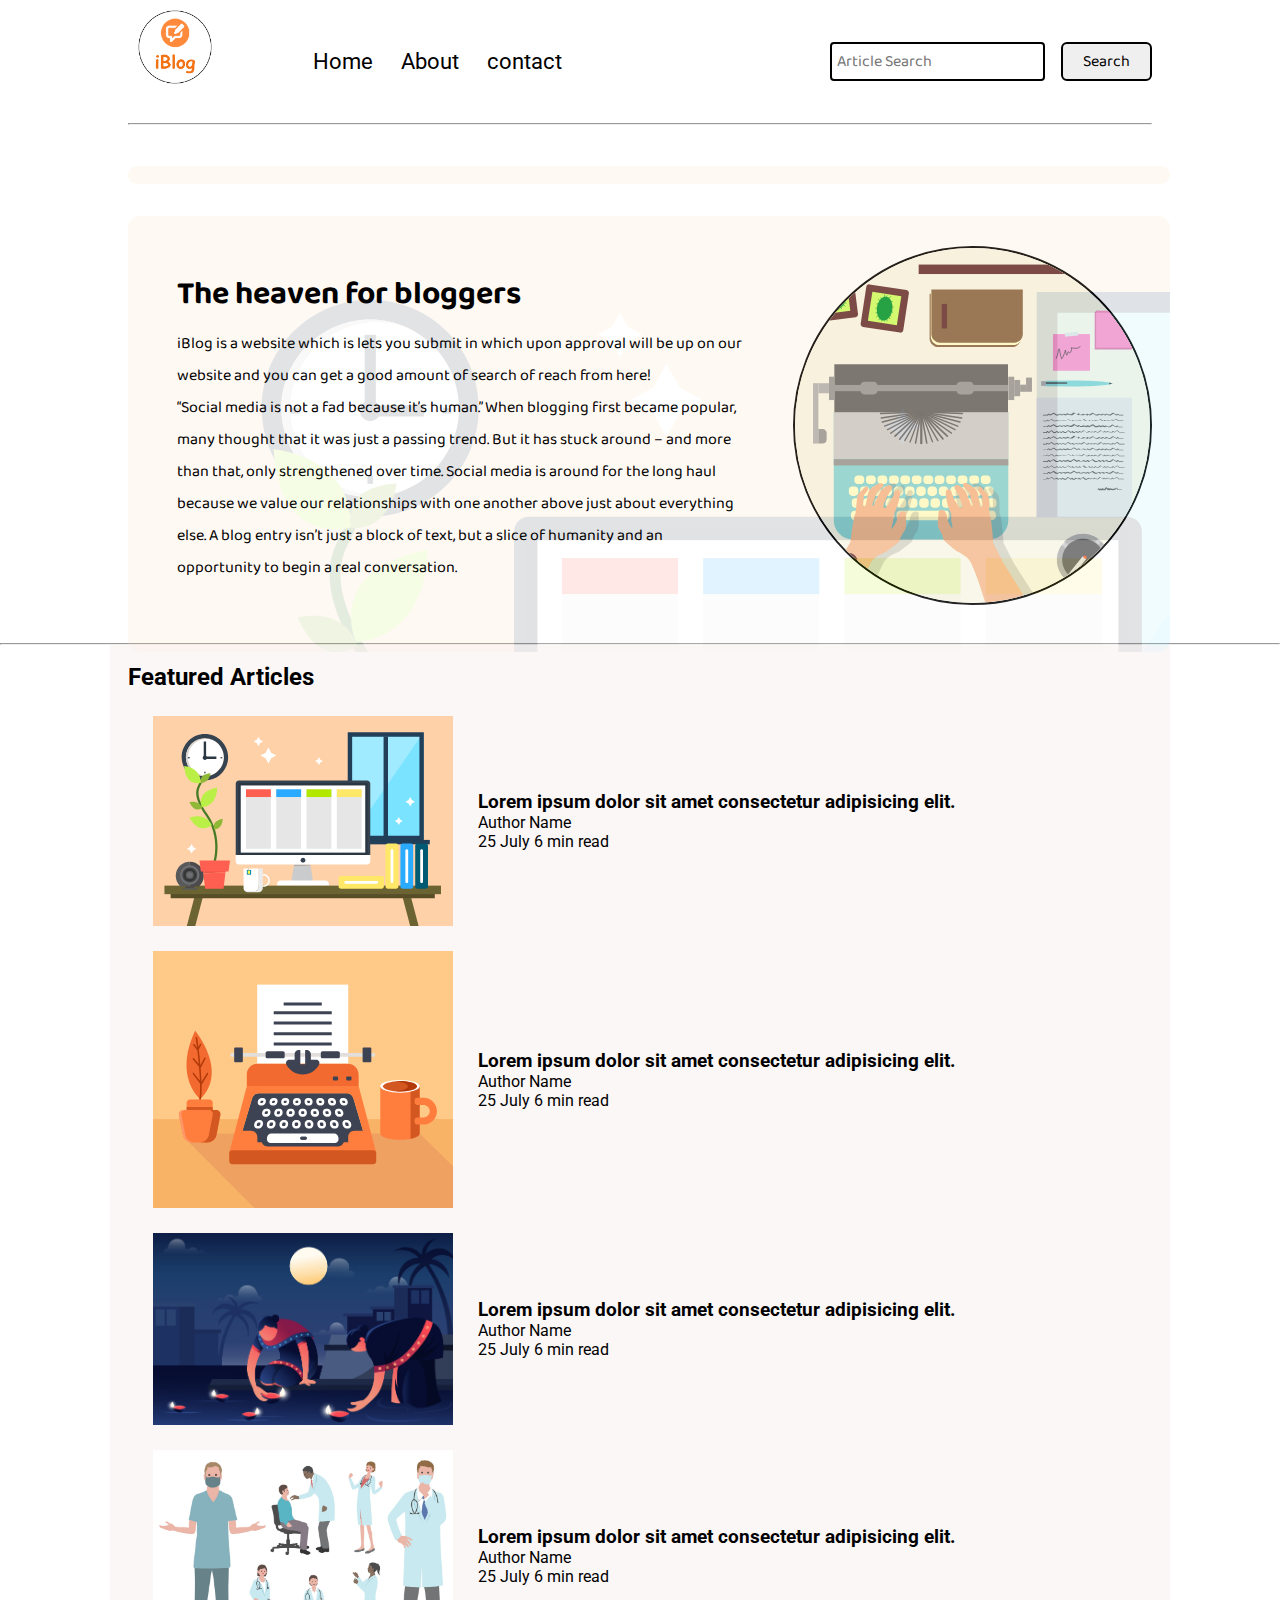
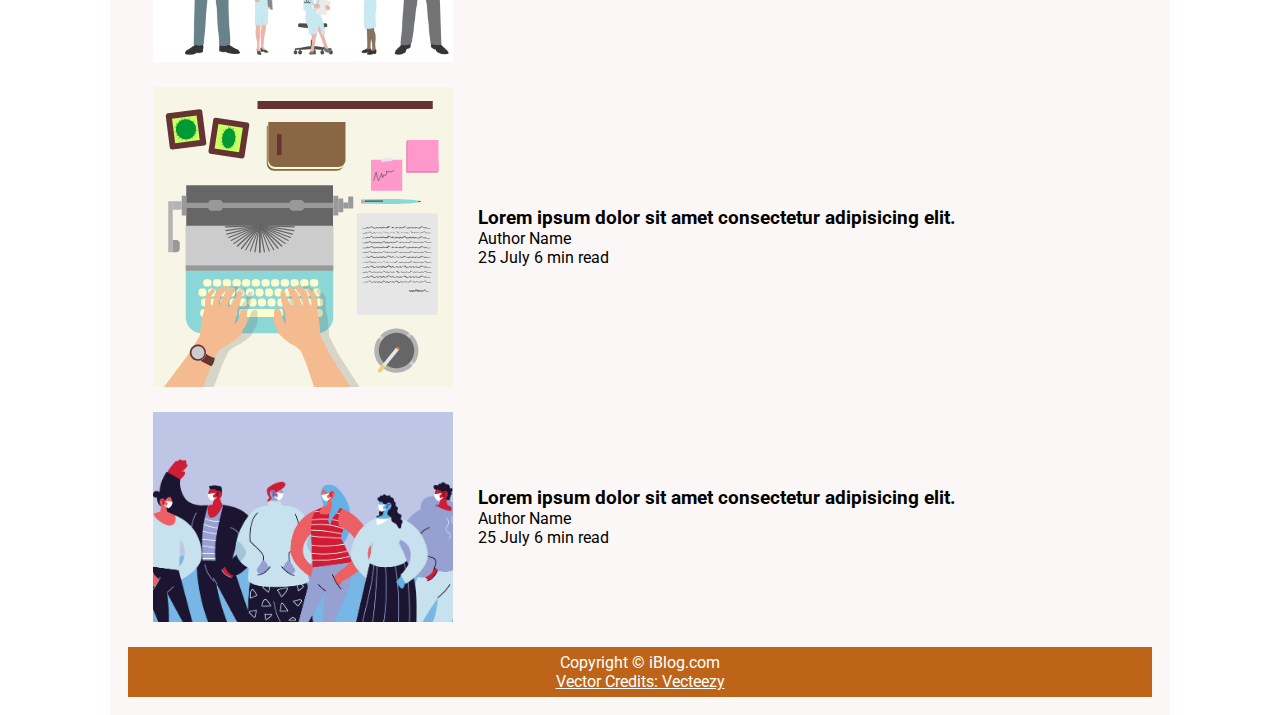
<file: Responsive Blog Templete/index.html>
<!DOCTYPE html>
<html lang="en">
<head>
    <meta charset="UTF-8">
    <meta http-equiv="X-UA-Compatible" content="IE=edge">
    <meta name="viewport" content="width=device-width, initial-scale=1.0">
    <link  rel="stylesheet" href="css/style.css">
    <link  rel="stylesheet" href="css/utils.css">
    <link  rel="stylesheet" href="css/mobile.css">
 <title>iBlog - Heaven for bloggers</title>
</head>
<body>
    <nav class="navigation max-width-1 m-auto">
      <div class="nav-left">
        <a href="/">
        <span><img src="img/logo.png" width="94px" alt=""></span>
        <span></span>
        <ul>
          <li><a href="/">Home</a></li>
          <li><a href="#">About</a></li>
          <li><a href="/contact.html">contact</a></li>

        </ul>
        </div>
    <div class="nav right">
      <form action="/search.html"method="get">
 <input class="form-input" type="text" name="query"placeholder="Article Search">
    <button class="btn">Search</button>
 </form>
 </div>
 </nav>
 <div class="max-width-1 m-auto">
  <hr>
 </div>
 <div class="m-auto content max-width-1 my-2">
</div>
<div class="content max-width-1 m-auto">
  <div class="content-left">
    <div>
  <h1>The heaven for bloggers</h1>
  <p>iBlog is a website which is lets you submit in which upon approval
    will be up on our website and you can
   get a good amount of search of reach from here! </p>
   <p>“Social media is not a fad because it’s human.”
     When blogging first became popular, many thought that it was just a passing trend. 
     But it has stuck around – and more than that, only strengthened over time.
     Social media is around for the long haul because we value our relationships
      with one another above just about  everything else.  A blog entry isn’t just
      a block of text, but a slice of humanity and an opportunity to begin a real conversation.</p>
    </div>
    <div class="max-width-1 m-auto"></div>
    </div>
      <div class="content-right">
        <img src="img/home.svg" alt="iBlog">
    </div></div><hr>
    <div class="home-articles max-width-1 m-auto font2">
      
      
      <h2>Featured Articles</h2>  
      <div class="home-article">
        <img src="img/11.svg"alt="article">
        <div class="home-article-content">
          <h3>Lorem ipsum dolor sit amet consectetur adipisicing elit. </h3>
          <div >Author Name</div>
          <span>25 July 6 min read</span>
      </div>
    </div>
    <div class="home-article">
      <img src="img/5.svg"alt="article">
      <div class="home-article-content">
        <h3>Lorem ipsum dolor sit amet consectetur adipisicing elit. </h3>
        <div >Author Name</div>
        <span>25 July 6 min read</span>
    </div>
  </div>
<div class="home-article">
      <img src="img/Vecteezy_Diwali-Illustration_ba1020.jpg"alt="article">
      <div class="home-article-content">
        <h3>Lorem ipsum dolor sit amet consectetur adipisicing elit. </h3>
        <div >Author Name</div>
        <span>25 July 6 min read</span>
    </div>
  </div>
  <div class="home-article">
    <img src="img/4.jpg"alt="article">
    <div class="home-article-content">
      <h3>Lorem ipsum dolor sit amet consectetur adipisicing elit. </h3>
      <div >Author Name</div>
      <span>25 July 6 min read</span>
  </div>
</div>
<div class="home-article">
  <img src="img/home.svg"alt="article">
  <div class="home-article-content">
    <h3>Lorem ipsum dolor sit amet consectetur adipisicing elit. </h3>
    <div >Author Name</div>
    <span>25 July 6 min read</span>
</div>
</div>
<div class="home-article">
  <img src="img/2.png"alt="article">
  <div class="home-article-content">
    <h3>Lorem ipsum dolor sit amet consectetur adipisicing elit. </h3>
    <div >Author Name</div>
    <span>25 July 6 min read</span>
</div>
</div>
  <div class="footer">
     <p>Copyright &copy; iBlog.com</p> 
      <a href="http://www.vecteezy.com/free-vector/typewriter">Vector
       Credits: Vecteezy </a>
    </div>
</body>
</html>
</file>
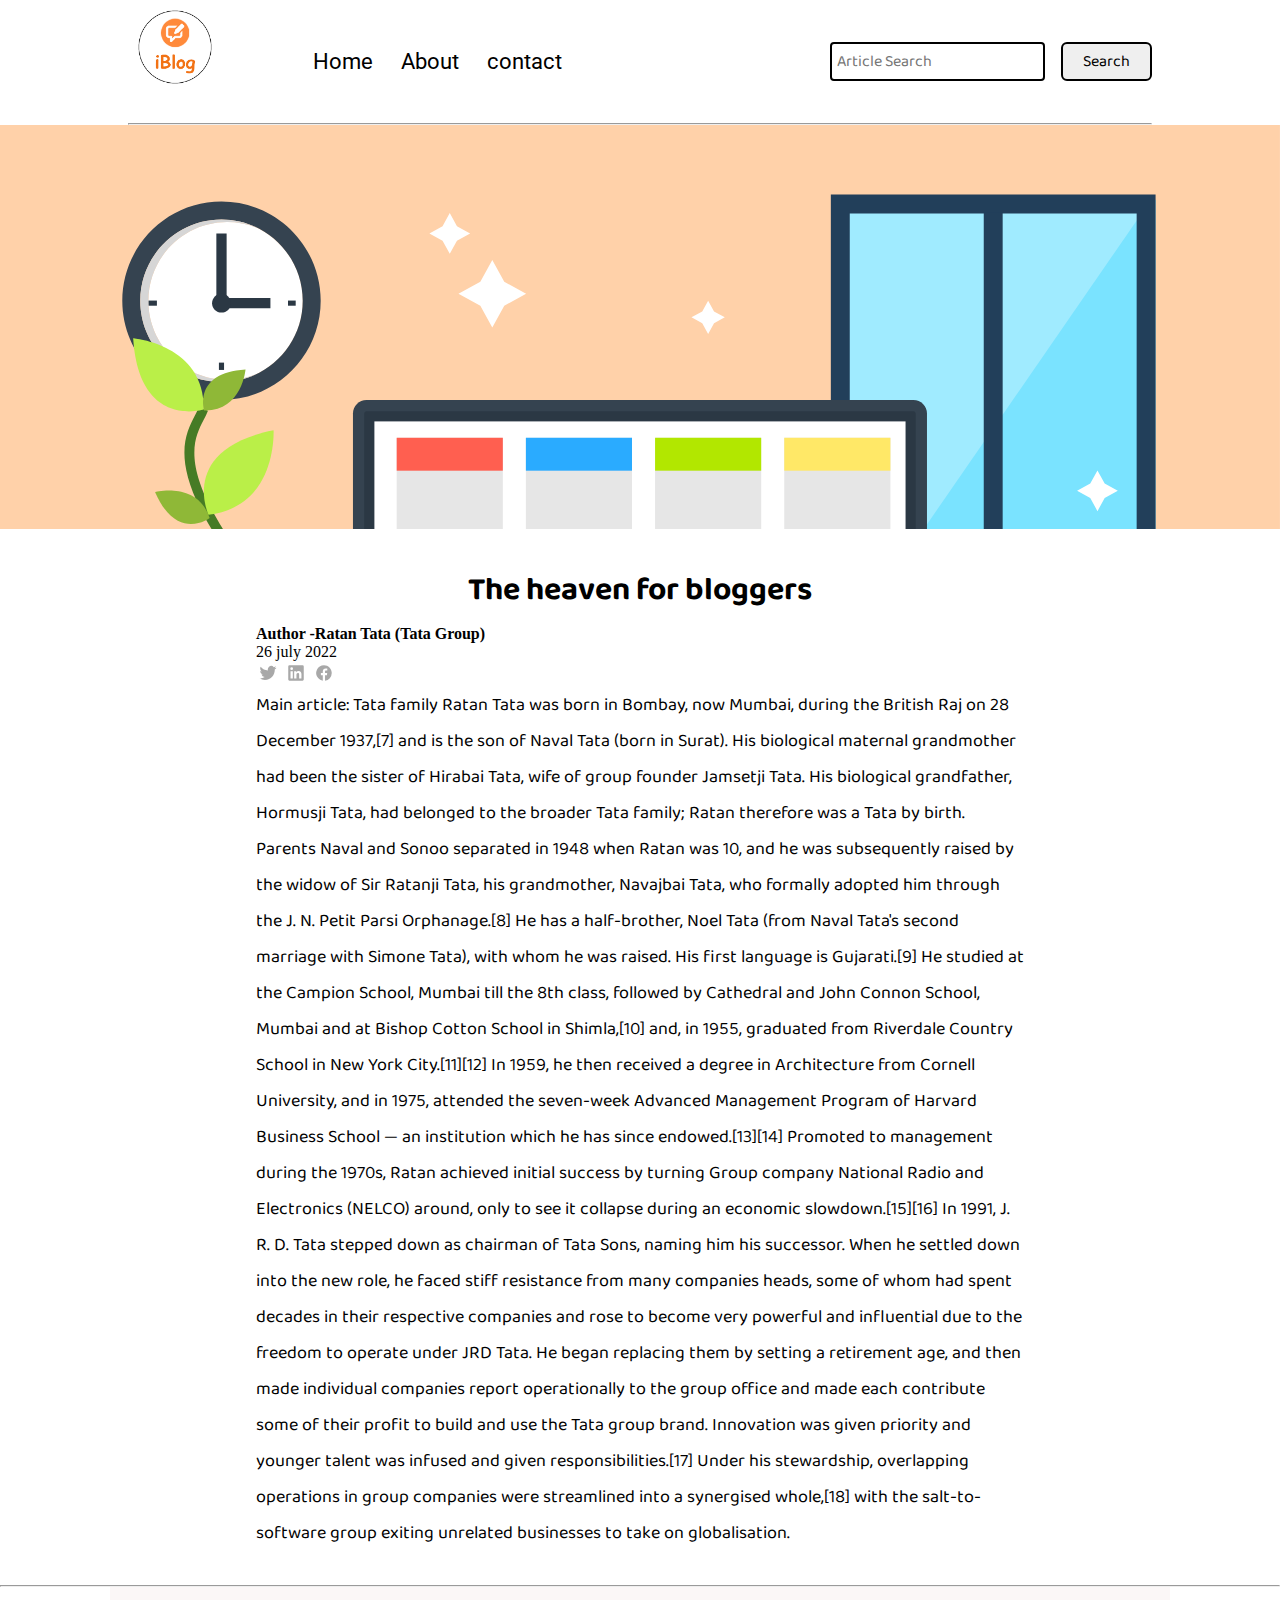
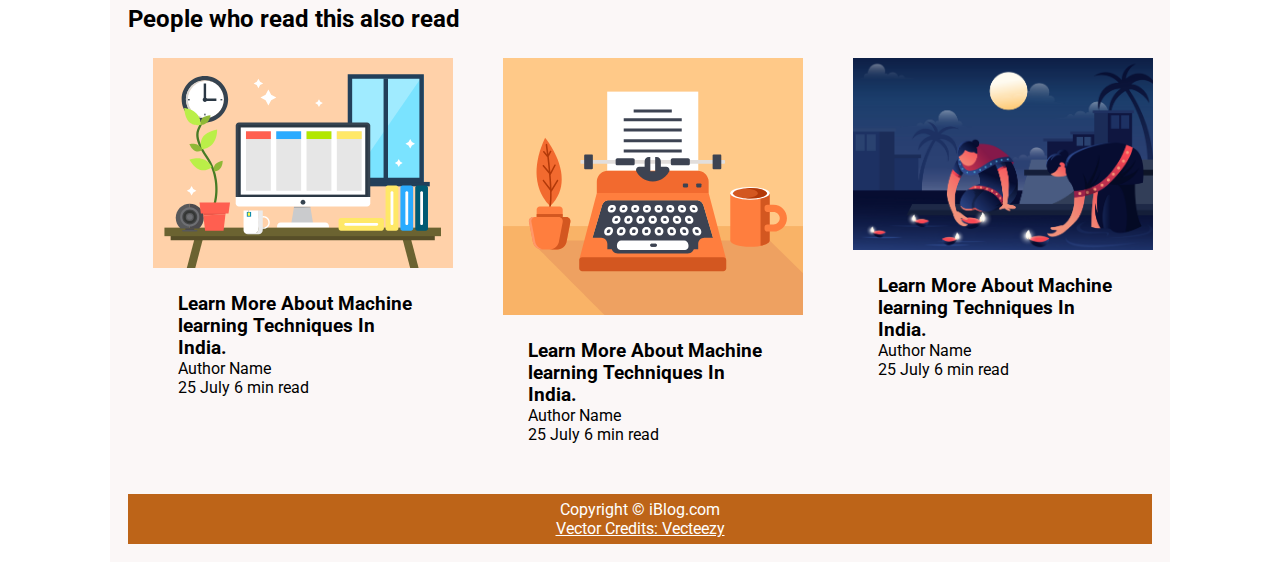
<file: Responsive Blog Templete/blogpost.html>
<!DOCTYPE html>
<html lang="en">
<head>
    <meta charset="UTF-8">
    <meta http-equiv="X-UA-Compatible" content="IE=edge">
    <meta name="viewport" content="width=device-width, initial-scale=1.0">
    <link  rel="stylesheet" href="css/style.css">
    <link  rel="stylesheet" href="css/utils.css">
    <link  rel="stylesheet" href="css/blogpost.css">
    <link  rel="stylesheet" href="css/mobile.css">
 <title>iBlog - Heaven for bloggers</title>
</head>
<body>
    <nav class="navigation max-width-1 m-auto">
        <div class="nav-left">
          <a href="/">
          <span><img src="img/logo.png" width="94px" alt=""></span>
        <ul>
          <li><a href="/">Home</a></li>
          <li><a href="#">About</a></li>
          <li><a href="/contact.html">contact</a></li>

        </ul>
        </div>
    <div class="nav right">
 <input class="form-input" type="text" placeholder="Article Search">
    <button class="btn">Search</button>

 </div>
 </nav>
 <div class="max-width-1 m-auto">
  <hr>
 </div>
 <div class="post-img">
    <img src="img/11.svg" alt="">
 </div>
 <div class="m-auto blog-post-content max-width-2 my-2 m-auto my-2">
<h1 class="font1"> The heaven for bloggers</h1>
<div class="blogpost-meta">
  
  <div class="=author-info">
  <div>
    <b>
     Author -Ratan Tata 
     (Tata Group)
    </b>
  </div>
  <div> 
    26 july 2022 </div>
  <div></div>
  <div class="social">
    <svg width="24" height="24" viewBox="0 0 24 24" fill="none"><path d="M20 5.34c-.67.41-1.4.7-2.18.87a3.45 3.45 0 0 0-5.02-.1 3.49 3.49 0 0 0-1.02 2.47c0 .28.03.54.07.8a9.91 9.91 0 0 1-7.17-3.66 3.9 3.9 0 0 0-.5 1.74 3.6 3.6 0 0 0 1.56 2.92 3.36 3.36 0 0 1-1.55-.44V10c0 1.67 1.2 3.08 2.8 3.42-.3.06-.6.1-.94.12l-.62-.06a3.5 3.5 0 0 0 3.24 2.43 7.34 7.34 0 0 1-4.36 1.49l-.81-.05a9.96 9.96 0 0 0 5.36 1.56c6.4 0 9.91-5.32 9.9-9.9v-.5c.69-.49 1.28-1.1 1.74-1.81-.63.3-1.3.48-2 .56A3.33 3.33 0 0 0 20 5.33" fill="#A8A8A8"></path></svg>
    <svg width="24" height="24" viewBox="0 0 24 24" fill="none"><path d="M19.75 5.39v13.22a1.14 1.14 0 0 1-1.14 1.14H5.39a1.14 1.14 0 0 1-1.14-1.14V5.39a1.14 1.14 0 0 1 1.14-1.14h13.22a1.14 1.14 0 0 1 1.14 1.14zM8.81 10.18H6.53v7.3H8.8v-7.3zM9 7.67a1.31 1.31 0 0 0-1.3-1.32h-.04a1.32 1.32 0 0 0 0 2.64A1.31 1.31 0 0 0 9 7.71v-.04zm8.46 5.37c0-2.2-1.4-3.05-2.78-3.05a2.6 2.6 0 0 0-2.3 1.18h-.07v-1h-2.14v7.3h2.28V13.6a1.51 1.51 0 0 1 1.36-1.63h.09c.72 0 1.26.45 1.26 1.6v3.91h2.28l.02-4.43z" fill="#A8A8A8"></path></svg>
    <svg width="24" height="24" viewBox="0 0 24 24" fill="none"><path d="M19.75 12.04c0-4.3-3.47-7.79-7.75-7.79a7.77 7.77 0 0 0-5.9 12.84 7.77 7.77 0 0 0 4.69 2.63v-5.49h-1.9v-2.2h1.9v-1.62c0-1.88 1.14-2.9 2.8-2.9.8 0 1.49.06 1.69.08v1.97h-1.15c-.91 0-1.1.43-1.1 1.07v1.4h2.17l-.28 2.2h-1.88v5.52a7.77 7.77 0 0 0 6.7-7.71" fill="#A8A8A8"></path></svg>

  </div>

<p class="font1">Main article: Tata family
  Ratan Tata was born in Bombay, now Mumbai, during the British Raj on 28 December 1937,[7] and is the son of Naval Tata (born in Surat). His biological maternal grandmother had been the sister of Hirabai Tata, wife of group founder Jamsetji Tata. His biological grandfather, Hormusji Tata, had belonged to the broader Tata family; Ratan therefore was a Tata by birth. Parents Naval and Sonoo separated in 1948 when Ratan was 10, and he was subsequently raised by the widow of Sir Ratanji Tata, his grandmother, Navajbai Tata, who formally adopted him through the J. N. Petit Parsi Orphanage.[8] He has a half-brother, Noel Tata (from Naval Tata's second marriage with Simone Tata), with whom he was raised. His first language is Gujarati.[9]
  
  He studied at the Campion School, Mumbai till the 8th class, followed by Cathedral and John Connon School, Mumbai and at Bishop Cotton School in Shimla,[10] and, in 1955, graduated from Riverdale Country School in New York City.[11][12] In 1959, he then received a degree in Architecture from Cornell University, and in 1975, attended the seven-week Advanced Management Program of Harvard Business School — an institution which he has since endowed.[13][14]
  
  Promoted to management during the 1970s, Ratan achieved initial success by turning Group company National Radio and Electronics (NELCO) around, only to see it collapse during an economic slowdown.[15][16] In 1991, J. R. D. Tata stepped down as chairman of Tata Sons, naming him his successor. When he settled down into the new role, he faced stiff resistance from many companies heads, some of whom had spent decades in their respective companies and rose to become very powerful and influential due to the freedom to operate under JRD Tata. He began replacing them by setting a retirement age, and then made individual companies report operationally to the group office and made each contribute some of their profit to build and use the Tata group brand. Innovation was given priority and younger talent was infused and given responsibilities.[17] Under his stewardship, overlapping operations in group companies were streamlined into a synergised whole,[18] with the salt-to-software group exiting unrelated businesses to take on globalisation.</p>
</div>

    </div>
    <div class="max-width-1 m-auto"></div>
   
    </div></div><hr>
    <div class="home-articles max-width-1 m-auto font2">
      <h2>People who read this also read</h2>
      <div class="row">

      <div class="home-article more-post">
        <img src="img/11.svg"alt="article">
        <div class="home-article-content">
          <h3>Learn More About Machine learning Techniques In India. </h3>
          <div >Author Name</div>
          <span>25 July 6 min read</span>
      </div>
    </div>
    <div class="home-article more-post">
      <img src="img/5.svg"article">
      <div class="home-article-content">
        <h3>Learn More About Machine learning Techniques In India. </h3>
        <div >Author Name</div>
        <span>25 July 6 min read</span>
    </div>
  </div>
<div class="home-article more-post">
      <img src="img/Vecteezy_Diwali-Illustration_ba1020.jpg"alt="article">
      <div class="home-article-content">
        <h3>Learn More About Machine learning Techniques In India. </h3>
        <div >Author Name</div>
        <span>25 July 6 min read</span>
    </div>
  </div>
  

</div>
  <div class="footer">
     <p>Copyright &copy; iBlog.com</p> 
      <a href="http://www.vecteezy.com/free-vector/typewriter">Vector
       Credits: Vecteezy </a>
    </div>
</body>
</html>
</file>
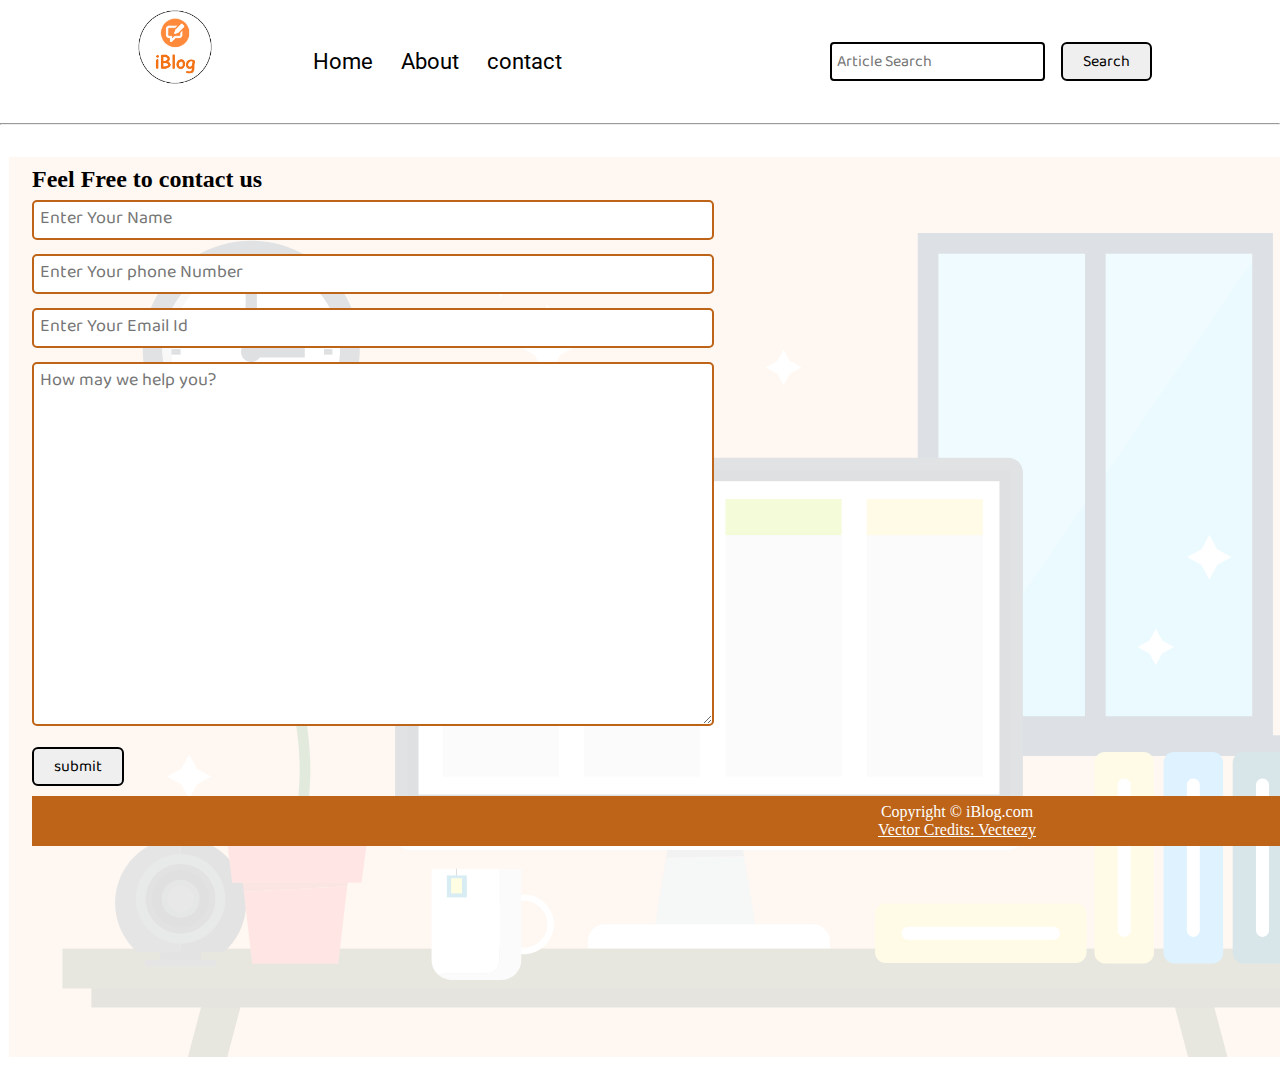
<file: Responsive Blog Templete/contact.html>
<!DOCTYPE html>
<html lang="en">
<head>
    <meta charset="UTF-8">
    <meta name="viewport" content="width=device-width, initial-scale=1.0">
    <link  rel="stylesheet" href="css/style.css">
    <link  rel="stylesheet" href="css/utils.css">
    <link  rel="stylesheet" href="css/contact.css">
    <link  rel="stylesheet" href="css/mobile.css">
 <title>iBlog - Heaven for bloggers</title>
</head>
<body>
    <nav class="navigation max-width-1 m-auto">
        <div class="nav-left">
          <a href="/">
          <span><img src="img/logo.png" width="94px" alt=""></span>
        <ul>
          <li><a href="/">Home</a></li>
          <li><a href="#">About</a></li>
          <li><a href="/contact.html">contact</a></li>
        </ul>
        </div>
    <div class="nav right">
        <form action="search.html" method="get">
 <input class="form-input" type="text" placeholder="Article Search">
    <button class="btn">Search</button>
    </form>
    </div>
    </nav>
    <hr>
<div class="contact-content">
<div class="max-width-1 m-auto mx-1">
<h2>Feel Free to contact us</h2>
<div class="contact-form">
    <div class="form-box">
        <input type="text" placeholder="Enter Your Name">
    </div>
    <div class="form-box">
        <input type="text" placeholder="Enter Your phone Number">
    </div>
    <div class="form-box">
        <input type="text" placeholder="Enter Your Email Id">
    </div>
    <div class="form-box">
        <textarea name="" id="" cols="30" rows="10" placeholder="How may we help you?"></textarea>
             </textarea>   
    
    <div class="form-box">
    <button class="btn">submit</button>
    </div>
</div>
<div class="footer">
    <p>Copyright &copy; iBlog.com</p> 
     <a href="http://www.vecteezy.com/free-vector/typewriter">Vector
      Credits: Vecteezy </a>
   </div>
</body>
</html>
</file>
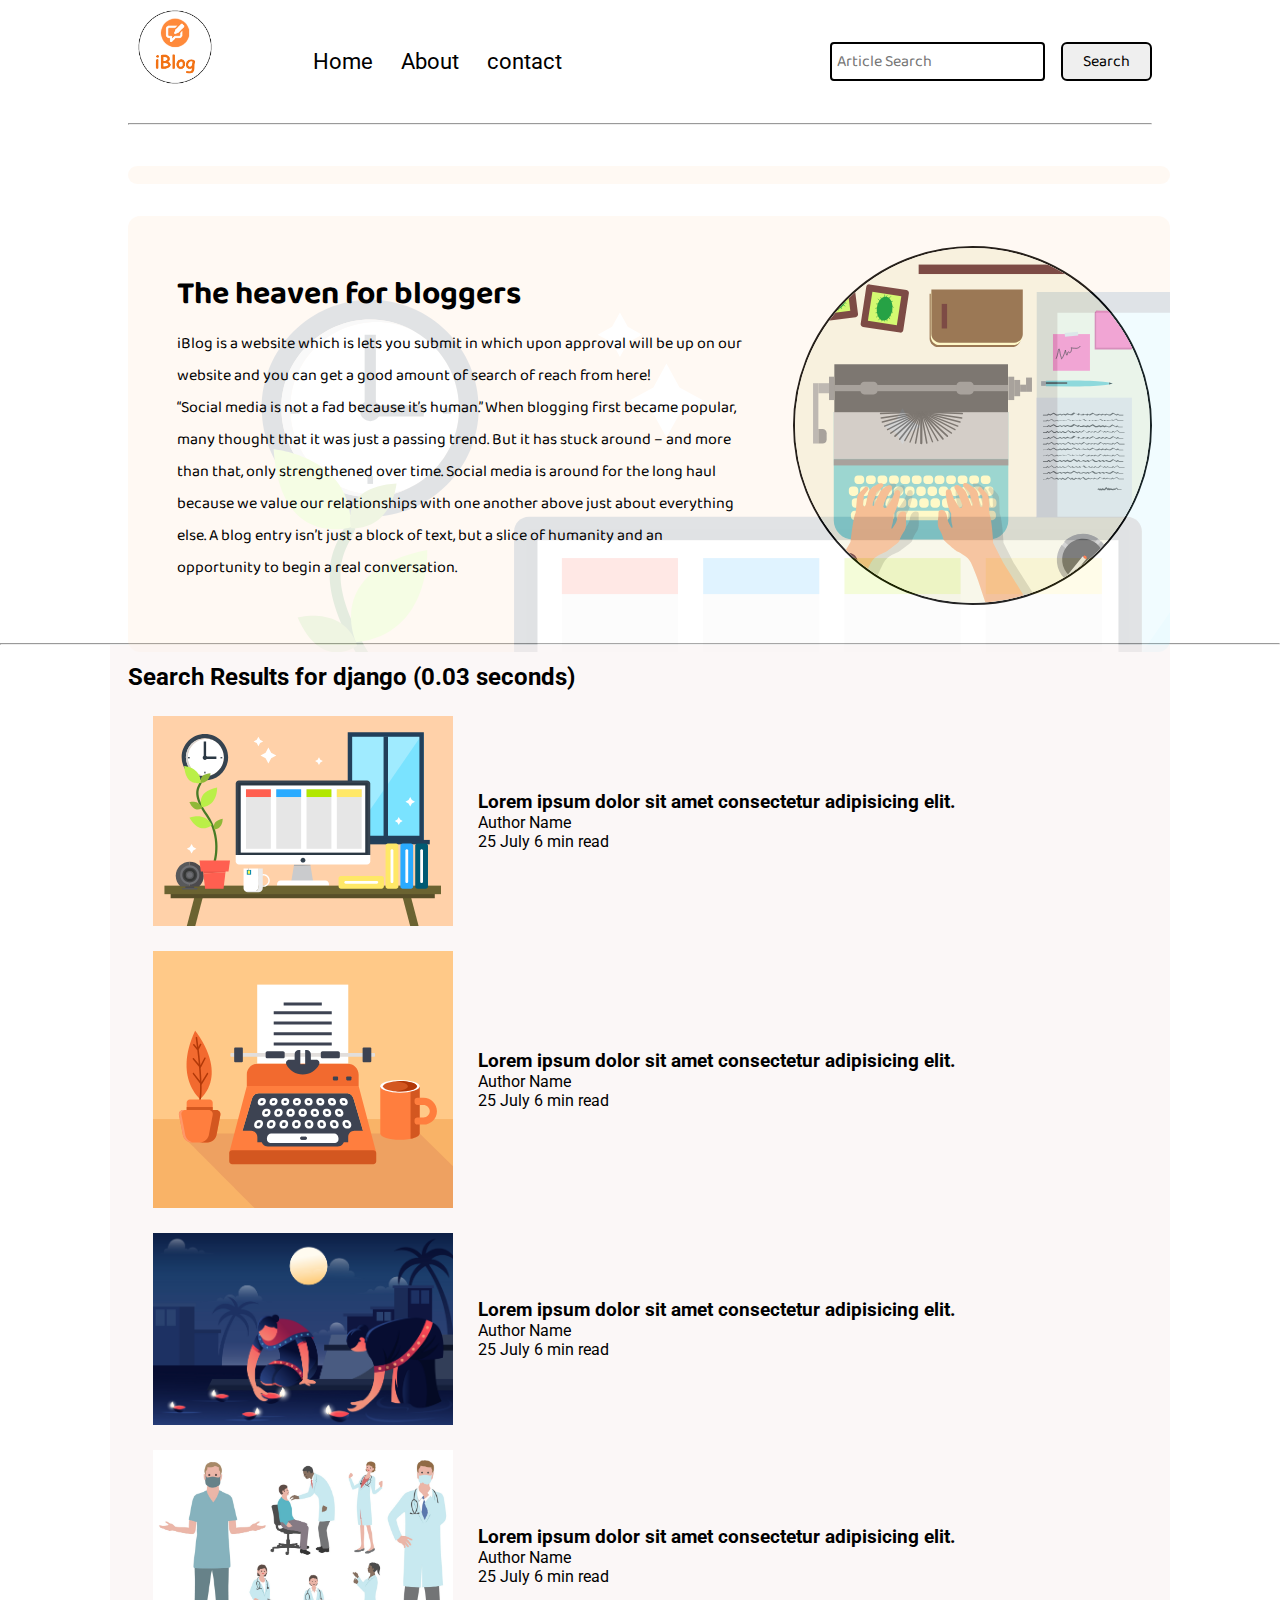
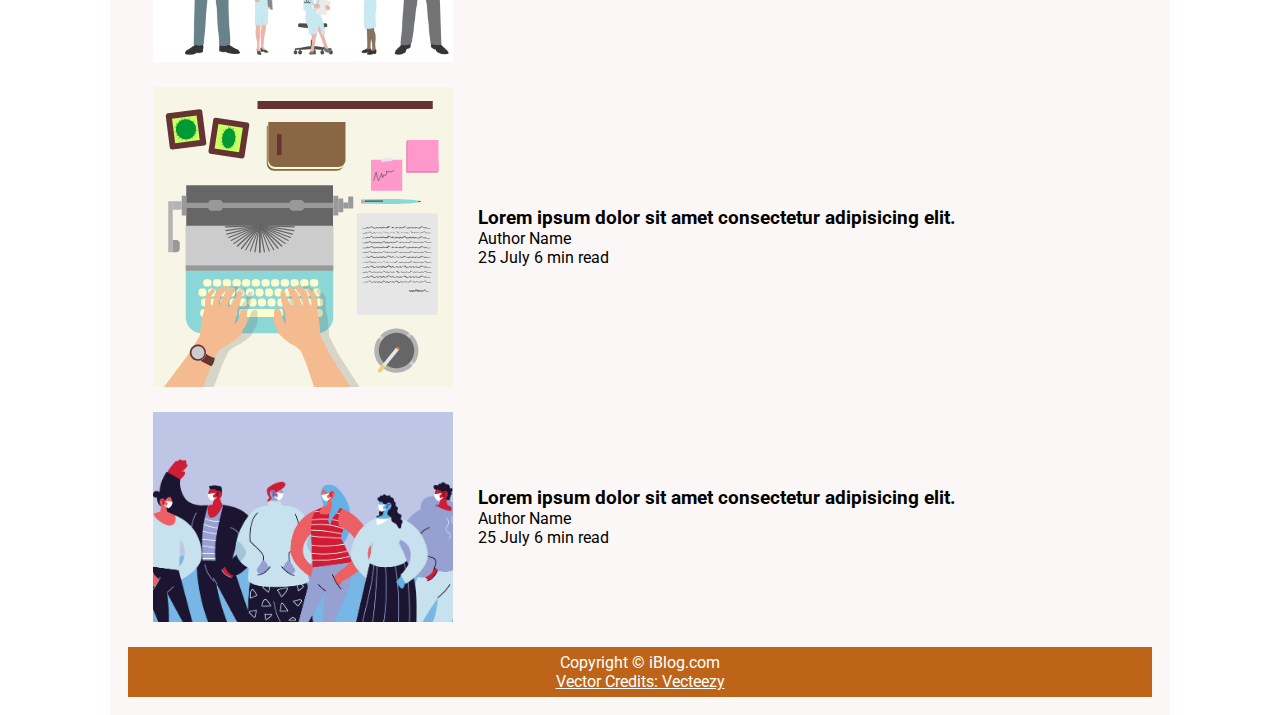
<file: Responsive Blog Templete/search.html>
<!DOCTYPE html>
<html lang="en">
<head>
    <meta charset="UTF-8">
    <meta http-equiv="X-UA-Compatible" content="IE=edge">
    <meta name="viewport" content="width=device-width, initial-scale=1.0">
    <link  rel="stylesheet" href="css/style.css">
    <link  rel="stylesheet" href="css/utils.css">
    <link  rel="stylesheet" href="css/mobile.css">
 <title>iBlog - Heaven for bloggers</title>
</head>
<body>
    <nav class="navigation max-width-1 m-auto">
      <div class="nav-left">
        <a href="/">
        <span><img src="img/logo.png" width="94px" alt=""></span>
        <span></span>
        <ul>
          <li><a href="/">Home</a></li>
          <li><a href="#">About</a></li>
          <li><a href="/contact.html">contact</a></li>

        </ul>
        </div>
    <div class="nav right">
      <form action="/search.html"method="get">
 <input class="form-input" type="text" name="query"placeholder="Article Search">
    <button class="btn">Search</button>
 </form>
 </div>
 </nav>
 <div class="max-width-1 m-auto">
  <hr>
 </div>
 <div class="m-auto content max-width-1 my-2">
</div>
<div class="content max-width-1 m-auto">
  <div class="content-left">
    <div>
  <h1>The heaven for bloggers</h1>
  <p>iBlog is a website which is lets you submit in which upon approval
    will be up on our website and you can
   get a good amount of search of reach from here! </p>
   <p>“Social media is not a fad because it’s human.”
     When blogging first became popular, many thought that it was just a passing trend. 
     But it has stuck around – and more than that, only strengthened over time.
     Social media is around for the long haul because we value our relationships
      with one another above just about  everything else.  A blog entry isn’t just
      a block of text, but a slice of humanity and an opportunity to begin a real conversation.
    </p>
    </div>
    <div class="max-width-1 m-auto"></div>
    </div>
      <div class="content-right">
        <img src="img/home.svg" alt="iBlog">
    </div></div><hr>
    <div class="home-articles max-width-1 m-auto font2">
      <h2>Search Results for django (0.03 seconds)</h2>
      <div class="home-article">
        <img src="img/11.svg"alt="article">
        <div class="home-article-content">
          <h3>Lorem ipsum dolor sit amet consectetur adipisicing elit. </h3>
          <div >Author Name</div>
          <span>25 July 6 min read</span>
      </div>
    </div>
    <div class="home-article">
      <img src="img/5.svg"alt="article">
      <div class="home-article-content">
        <h3>Lorem ipsum dolor sit amet consectetur adipisicing elit. </h3>
        <div >Author Name</div>
        <span>25 July 6 min read</span>
    </div>
  </div>
<div class="home-article">
      <img src="img/Vecteezy_Diwali-Illustration_ba1020.jpg"alt="article">
      <div class="home-article-content">
        <h3>Lorem ipsum dolor sit amet consectetur adipisicing elit. </h3>
        <div >Author Name</div>
        <span>25 July 6 min read</span>
    </div>
  </div>
  <div class="home-article">
    <img src="img/4.jpg"alt="article">
    <div class="home-article-content">
      <h3>Lorem ipsum dolor sit amet consectetur adipisicing elit. </h3>
      <div >Author Name</div>
      <span>25 July 6 min read</span>
  </div>
</div>
<div class="home-article">
  <img src="img/home.svg"alt="article">
  <div class="home-article-content">
    <h3>Lorem ipsum dolor sit amet consectetur adipisicing elit. </h3>
    <div >Author Name</div>
    <span>25 July 6 min read</span>
</div>
</div>
<div class="home-article">
  <img src="img/2.png"alt="article">
  <div class="home-article-content">
    <h3>Lorem ipsum dolor sit amet consectetur adipisicing elit. </h3>
    <div >Author Name</div>
    <span>25 July 6 min read</span>
</div>
</div>
  <div class="footer">
     <p>Copyright &copy; iBlog.com</p> 
      <a href="http://www.vecteezy.com/free-vector/typewriter">Vector
       Credits: Vecteezy </a>
    </div>
</body>
</html>
</file>
<file: Responsive Blog Templete/css/style.css>
* {
  margin: 0;
  padding: 0; 
}

.navigation {
  margin-top: 25px;
  font-family: var(--font1);
  /* height: 74px;  */
  display: flex;
  justify-content: space-between;
  align-items: center;
}

.nav-left {
  display: flex;
}

.nav-left span {
  font-size: 35px;
  padding-top: 10px;
}

.nav-left ul {
  display: flex;
  align-items: center;
  margin: 0 77px;
  font-size: 22px;
  /* 
   */
}

.nav-left ul li {
  list-style: none;
  margin: 0 14px;
  font-family: var(--font2);
  transition: all 0.3s ease-in-out;
}

.nav-left ul li a {
  text-decoration: none;
  color: black;
}

.nav-left ul li a:hover {
  color: var(--main-bg-color);
  font-weight: bolder;
}

.content {
  height: 100%;
  display: flex;
  margin-top: 32px;
  padding: 9px;
  position: relative;
}

.content::after {
  content: "";
  background-image: url("../img/11.svg");
  position: absolute;
  width: 100%;
  height: inherit;
  opacity: 0.15;
  border-radius: 12px;
}

.content-left {
  font-family: var(--font1);
  display: flex;
  flex-direction: column;
  justify-content: center;
  padding: 49px;
  z-index: 1;
}

.content-right {
  display: flex;
  align-items: center;
  justify-content: center;
}

.content-right img {
  height: 355px;
  border: 2px solid black;
  border-radius: 200px;
}

.home-articles {
  padding: 18px;
  background-color: rgb(248, 239, 239, 0.5);
  margin-top: 23px;
  position: relative;
}

.home-article {
  display: flex;
  margin: 25px;
}

.home-article img {
  width: 300px;
}

.home-article-content {
  align-self: center;
  padding: 25px;
}

.home-article-content a {
  text-decoration: none;
  color: black;
}
/* .home-articles{} */
.footer {
  height: 50px;
  background-color: var(--main-bg-color);
  display: flex;
  align-items: center;
  justify-content: center;
  color: white;
  flex-direction: column;
}

.footer a {
  color: white;
}
</file>
<file: Responsive Blog Templete/css/utils.css>
@import url("https://fonts.googleapis.com/css2?family=Roboto&display=swap");
@import url("https://fonts.googleapis.com/css2?family=Baloo+Bhaina+2:wght@500&display=swap");
:root { 
  --main-bg-color: #bd6418;
  --font1: "Baloo Bhaina 2", cursive;
  --font2: "Roboto", sans-serif;
}

.center{
  text-align: center
}

.font1 {
  font-family: var(--font1);
}
.font2 {
  font-family: var(--font2);
}

.max-width-1 {
  max-width: 80vw;
}

.max-width-2 {
  max-width: 60vw;
}

.m-auto {
  margin: auto;
}

.mx-1{
  margin-left: 23px;
  margin-right: 23px;
}

.my-2{
  margin-top: 32px;
  margin-bottom: 32px;
}

.btn {
  padding: 0px 20px;
  padding-top: 3px;
  border: 2px solid black;
  border-radius: 6px;
  font-family: var(--font1);
  font-size: 16px;
  cursor: pointer;
  transition: all 0.3s ease-in-out;
}

.btn:hover {
  color: white;
  background: var(--main-bg-color);
}

.form-input {
  padding: 0px 5px;
  padding-top: 3px;
  font-size: 16px;
  border: 2px solid black;
  border-radius: 4px;
  margin: 0 13px;
  font-family: var(--font1);
}

.form-box input, textarea{
  width: 52vw;
  padding: 0px 6px;
  margin: 7px 0;
  font-size: 18px;
  font-family: var(--font1);
  border: 2px solid var(--main-bg-color);
    border-radius: 5px;
}
</file>
<file: Responsive Blog Templete/css/mobile.css>
@media screen and (max-width: 1200px) {
    .navigation {
      flex-direction: column;
      margin-bottom: 23px;
    }
  
    .nav-left {
      flex-direction: column;
      text-align: center;
    }
  
    .content-right {
      display: none;
    }
  
    .home-article {
      flex-direction: column;
    }
  
    .home-article-img {
      text-align: center;
    }
  
    .year-box {
      top: 25px;
      left: 60vw;
      font-size: 11px;
      display: flex;
    }
  
    .year-box div {
      padding: 0 3px;
      margin: 0;
    }
  
    .home-article img {
      width: 70vw;
    }
    .form-input {
      width: 50%;
    }
    .form-box input,
    textarea {
      width: 66vw;
    }
    .row {
      flex-direction: column;
    }
    .social {
      padding: 0;
    }
    .post-img {
      height: auto;
    }
    .adjust-year {
      position: static;
      height: auto;
      padding: 12px 0px;
      display: flex;
      justify-content: flex-end;
      width: 100%;
    }
  }
</file>
<file: Responsive Blog Templete/css/blogpost.css>
.post-img{
    height: 404px;
    overflow: hidden; 
}
.post-img img{
    width: 100%;
}
.blog-post-content{
    /* background-color: rebeccapurple; */
}
.blog-post-content h1{
    text-align: center;
}
.blog-post-content p{
    font-size: 18px; 
}

.row{
    display: flex;
}
.more-post{
    flex-direction: column; 
    align-items: center;
}
.blogpost-meta{ 
    display: flex;
    justify-content: space-between;
}

.author-info{
    margin: 12px 0;
}
.author-info div{
    padding: 6px 0px;
    font-family: var(--font2);
}
.social{
    padding-right: 53px;
    align-self: center;
    cursor: pointer;
}
</file>
<file: Responsive Blog Templete/css/contact.css>
.contact-content{  
    height: 100vh;
    margin-top: 32px;
    padding: 9px;
    position: relative; 
    overflow: hidden;
  }
  
  .contact-content::after {
    content: "";
    background-image: url("../img/11.svg");
    position: absolute;
    top:0;
    width: 100%;
    height: inherit;
    opacity: 0.15;
    order-radius: 12px;
    z-index: -1;
  }

.btn{
  margin: 10px 0;
}
.footer{
  width: 1850px;
}
</file>
